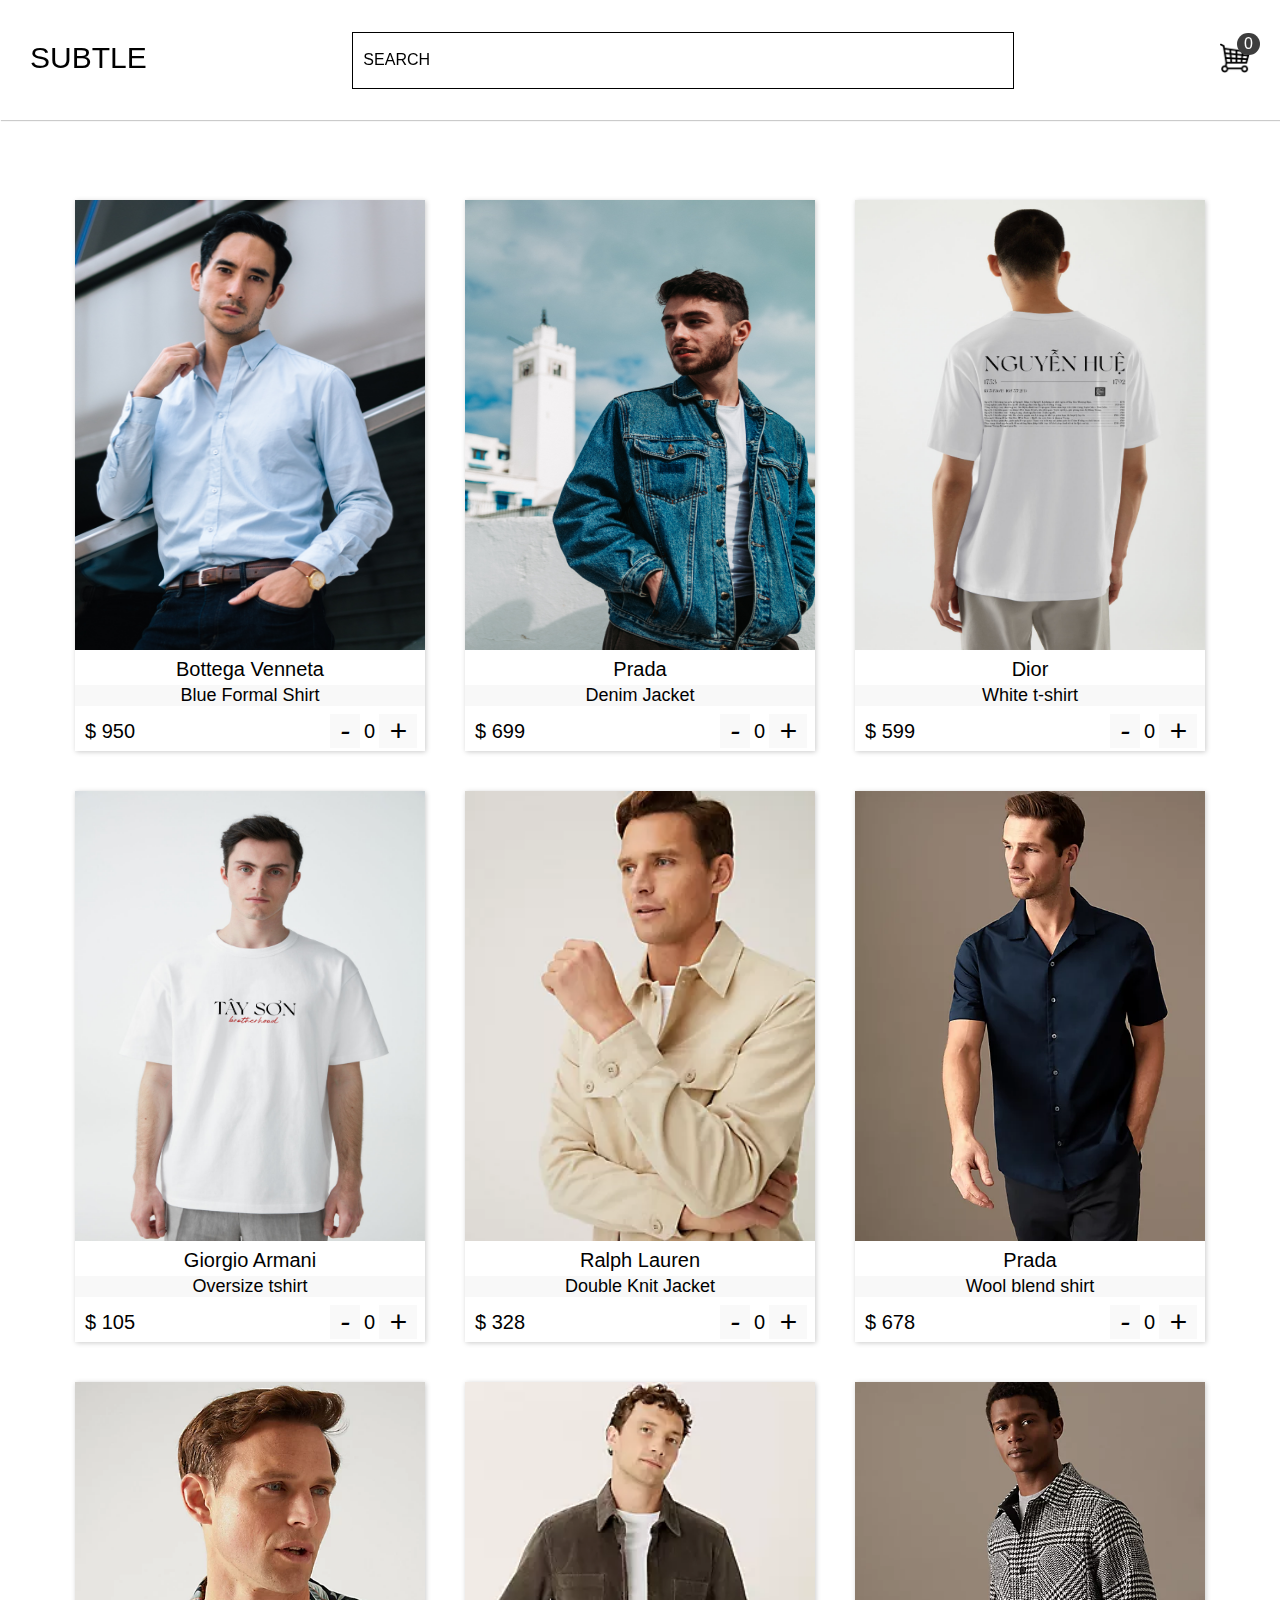
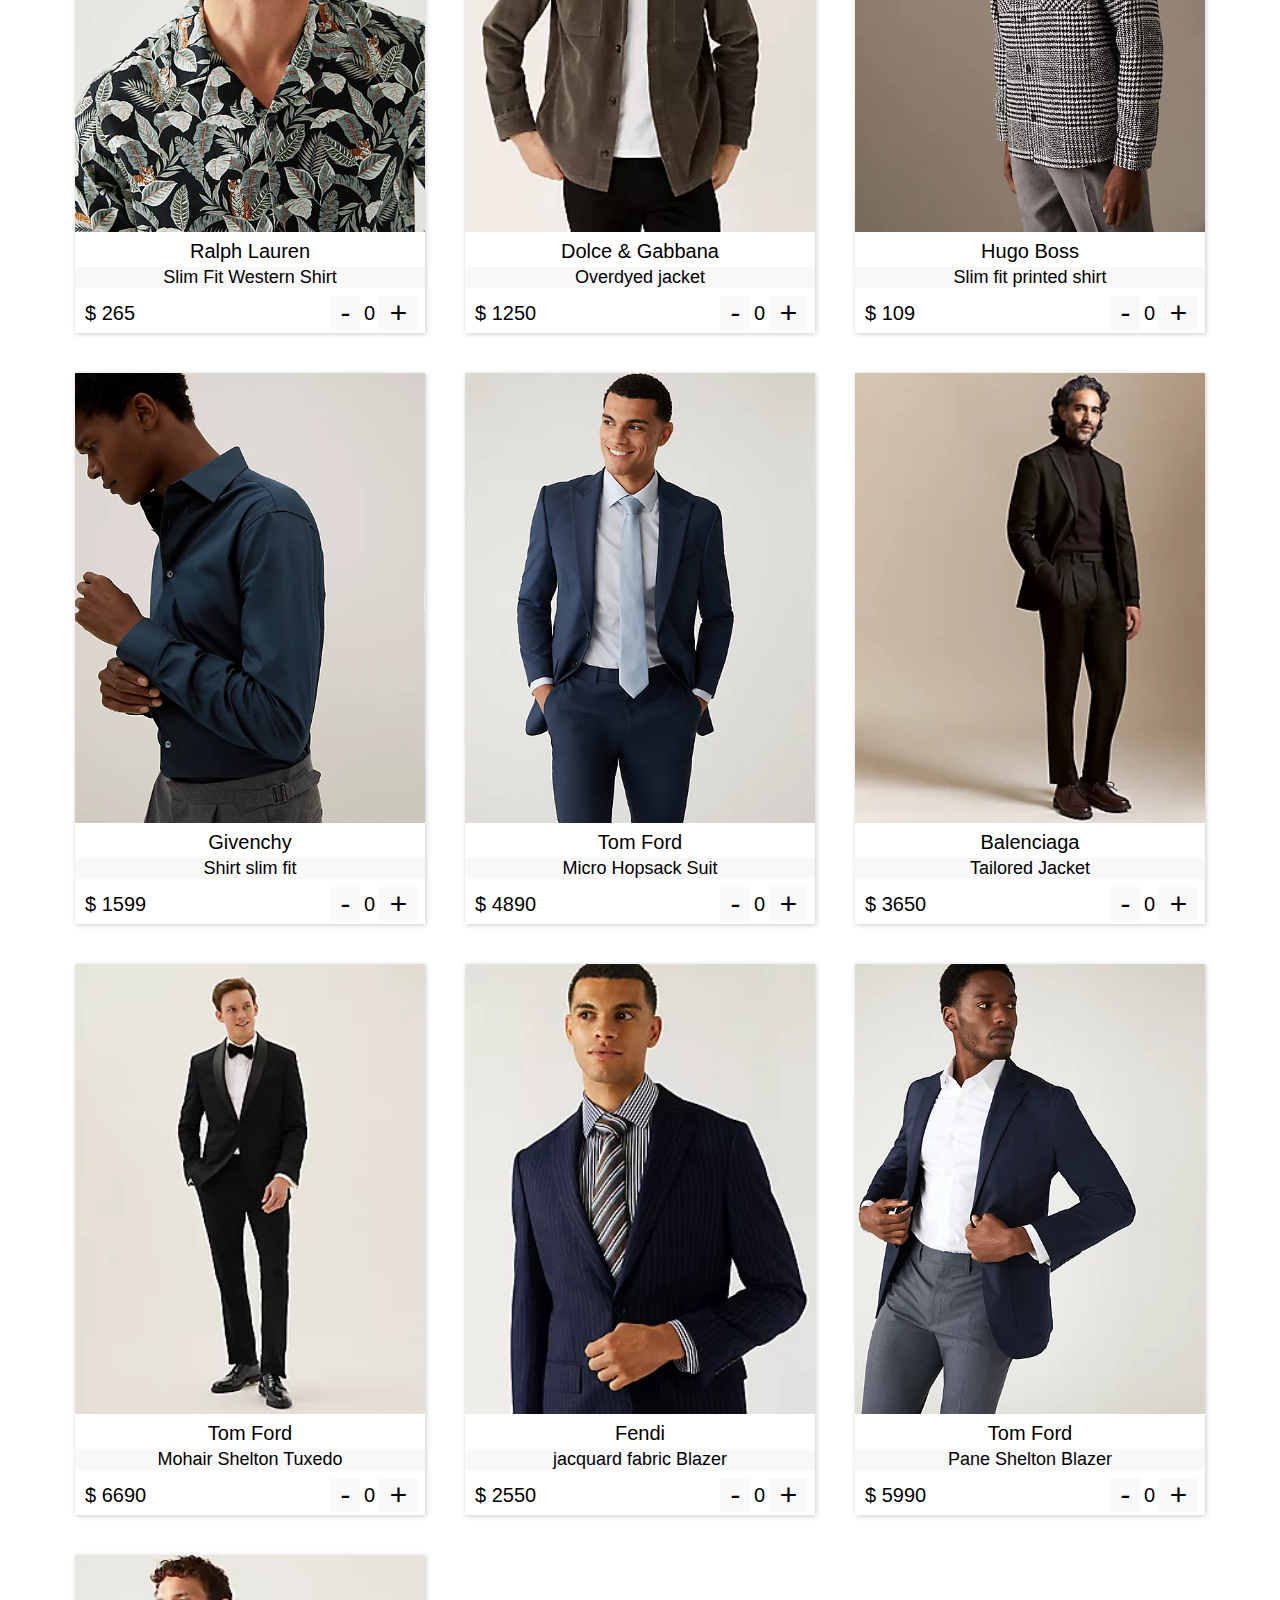
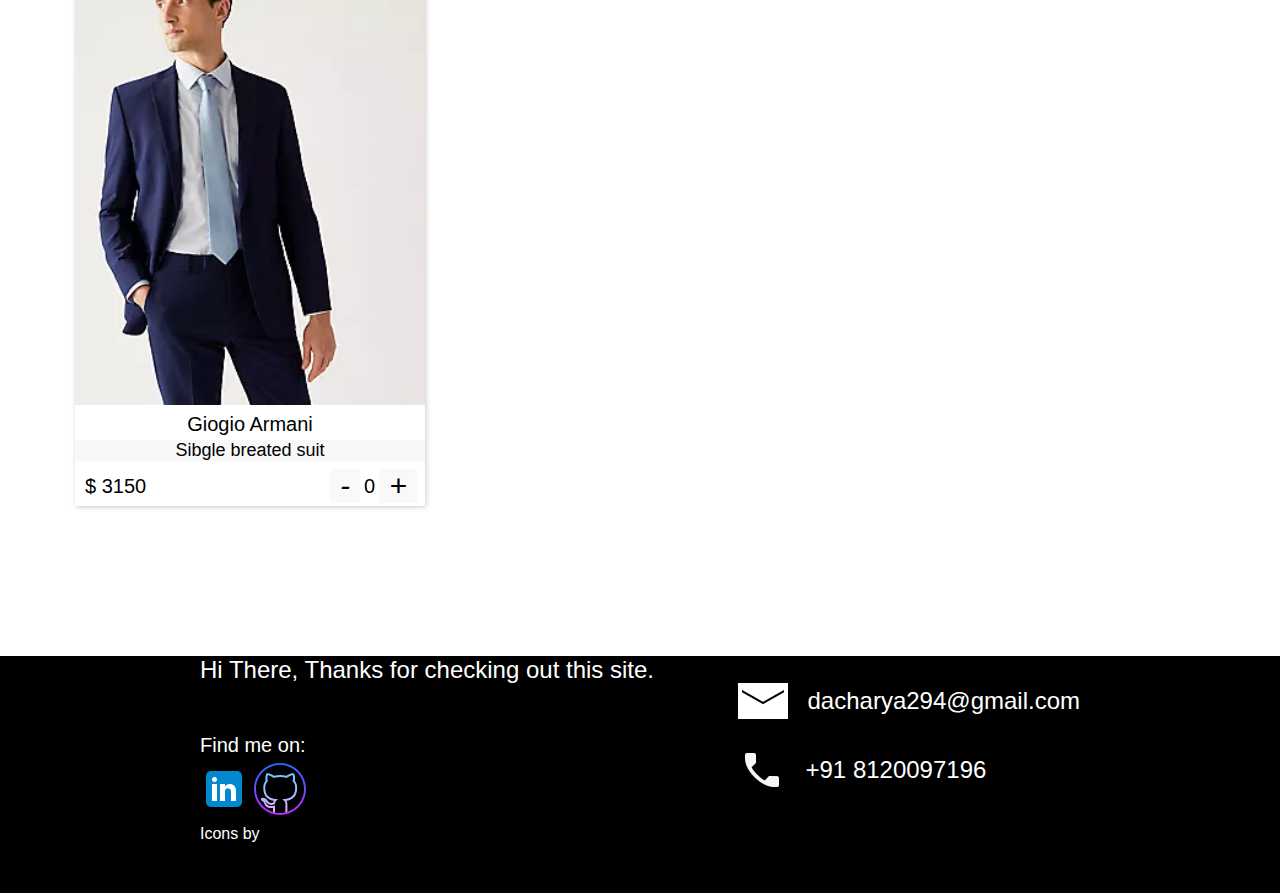
<file: index.html>
<!DOCTYPE html>
<html lang="en">
<head>
    <meta charset="UTF-8">
    <meta name="viewport" content="width=device-width, initial-scale=1.0">
    <title>SUBTLE</title>
    <link rel="stylesheet" href="style.css">
    <script defer src="data.js"></script>
    <script defer src="script.js"></script>
</head>
<body>
    
    <navbar class="nav">
        
            <div class="logo">SUBTLE</div>
            <div>
                <input class="search" placeholder="SEARCH">
            </div>
            <a href="cartPage.html">
                <div class="cart">
                    <div class="shop-cart">
                        <img class="cart-image" src="/images/1413908.png">
                    </div>
                    <div id="cart-count">0</div>
                </div>
            </a>
      
    </navbar>

    <div class="shop" id="shop">
        
        
    </div>

    <footer class="footer">
        <div>
            <div class="footer-message-1">Hi There, Thanks for checking out this site.</div>
            <div class="footer-message-2">Find me on:</div>
            <div class="icons">
                <a href="https://www.linkedin.com/in/divyansh-acharya-870a661bb/"><img  src="images/icons8-linkedin-48.svg" alt="" class="Linkedin"></a>
                <a href="https://github.com/DA-11"><img  src="images/icons8-github-64.svg" alt="" class="Github"></a>
            </div>
            <a target="_blank" href="https://icons8.com/icon/13930/linkedin"></a>Icons by <a target="_blank" href="https://icons8.com"></a>

        </div>
        <div class="contact-info"> 
            <div class="gmail">
                <img class="img" src="images/icons8-mail-50.png"> 
                <div>dacharya294@gmail.com</div>
            </div>
            <div class="Contactno">
                <img class="img" src="images/icons8-phone-48.png">
                <div>+91 8120097196</div>
            </div>
        </div>

    </footer>
    
</body>
</html>
</file>
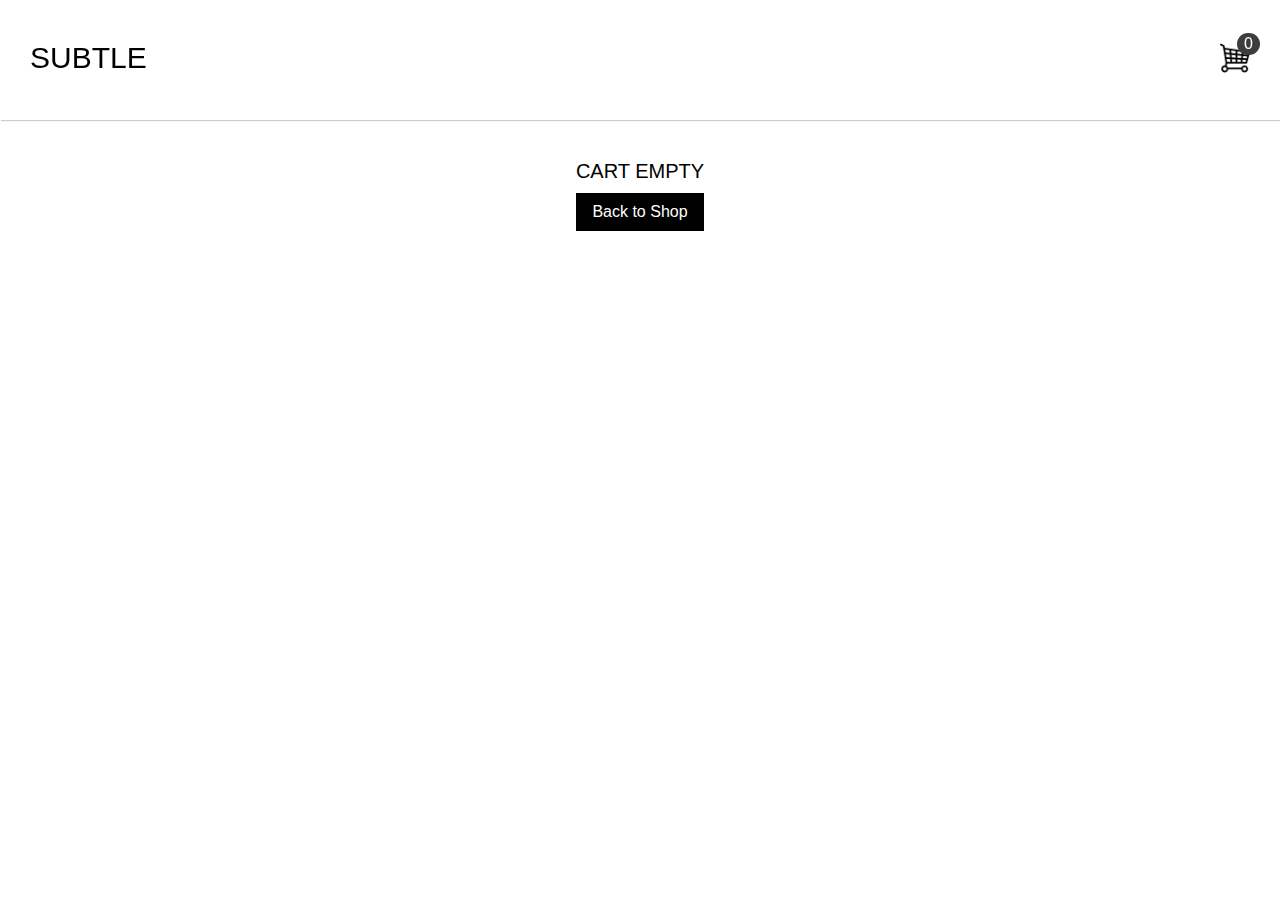
<file: cartPage.html>
<!DOCTYPE html>
<html lang="en">
<head>
    <meta charset="UTF-8">
    <meta name="viewport" content="width=device-width, initial-scale=1.0">
    <title>Cart</title>
    <link rel="stylesheet" href="style.css">
    <script defer src="data.js"></script>
    <script defer src="cartScript.js"></script>

</head>
<body>
    <navbar class="nav">
        <a href="index.html">
            <div class="logo">SUBTLE</div>
        </a>
            <div class="cart">
                <div class="shop-cart">
                    <img class="cart-image" src="/images/1413908.png">
                </div>
                <div id="cart-count">0</div>
            </div>
       
    </navbar>

    <div id="cart-info-label" class="cart-info-label"></div>
        
    </div>

    <div id="bag" class="bag">
    

    
    </div>
</body>


</html>
</file>
<file: style.css>
body{
    font-family: sans-serif;
    margin: 0;
    padding: 0;
}

h4{
    margin: 0;
    padding: 0;
}

p{
    padding: 0;
    margin: 0;
}

a{
    text-decoration: none;
    color: black;
}

.nav{
    background-color: white;
    z-index: 1000;
    left: 0px;
    right: 0px;
    top: 0px;
    height: 60px;
    display: flex;
    position: fixed;
    padding: 30px;
    justify-content: space-between;
    align-items: center;
    transition: all 0.3s; 
    box-shadow: 1px 1px 1px rgba(0, 0, 0, 0.205);
}

.logo{
    margin-bottom: 4px;
    font-size: 30px;
    cursor: pointer;
    transition: all 0.3s;
}

.logo:hover{
    font-size: 32px;
}

.cart{
    position: relative;
}

.cart-image{
    cursor: pointer;
    width: 30px;
}

.search{
    background-color: rgba(0, 0, 0, 0);
    flex: 1;
    padding:20px 10px 20px 10px;
    width: 50vw;
    border: 0.5px solid black;
    transition: all 0.3s;
}

.search::placeholder{
    color: rgb(0, 0, 0);
    font-size: 16px;
}



.cart-button{
    background-color:  rgba(90, 89, 89, 0.315);
    cursor: pointer;
    border:0px;
}

#cart-count{
    padding:2px 7px 2px 7px;
    right: -10px;
    top: -10px;
    position: absolute;
    background-color: rgb(61, 61, 61);
    color:white;
    border-radius: 12px;
}

.shop{
    
   margin-top: 200px;
   display: grid;
   grid-template-columns: repeat(4,350px);
   gap:40px;
   justify-content: center;
}

@media (max-width: 1550px) {
    .shop {
      grid-template-columns: repeat(3, 350px);
    }
}

@media (max-width: 1200px) {
    .shop {
      grid-template-columns: repeat(2, 350px);
    }
}


@media (max-width: 750px) {
    .shop {
      grid-template-columns: repeat(1, 350px);
    }

    .nav{
        padding: 20px;
    }
}

.item{
    border: none;
    box-shadow: 1px 1px 5px rgba(0, 0, 0, 0.205);
}

.clothing-article-img{
    width: 100%;
    height: 450px;
}

.clothing-item-name{
    margin-top: 4px;
    text-align: center;
    margin-bottom: 4px;
    font-weight: 500;
    font-size: 20px;
}

.price-item-count{
    padding-right: 45px;
    padding-bottom: 3px;
    align-items: center;
    display: flex;
    justify-content: space-between;
}

.clothing-item-count{
    display: flex;
    align-items: center;
    width: 50px;
    justify-content: space-between;
}

.clothing-item-desc{
    text-align: center;
    margin-bottom: 8px;
    font-size: 18px;
    background-color: rgba(0, 0, 0, 0.027);
    transition: all 0.3s;
}

.clothing-item-desc:hover{
    font-size: 22px;
    background-color: rgba(0, 0, 0, 0.774);
    color: white;
}

#clothing-item-decrement, #clothing-item-increment{
    padding: 0px 10px 0px 10px;
    cursor: pointer;
    font-size: 30px;
    border: none;
    background: none;
    background-color: rgba(128, 128, 128, 0.048);
}

.quantity{
    margin: 0px 4px 0px 4px;
    font-weight: 500;
    font-size: 20px;
}

.price{
    font-size: 20px;
    margin-left: 10px;
}

.cart-info-label{

    margin-top:160px;
    text-align: center;
    font-size: 20px;
    font-weight: 500;
}

.btn{
    margin-top: 10px;
    color: white;
    background-color: black;
    border: none;
    padding: 10px 16px;
    font-size: 16px;
    cursor: pointer;
    transition: all 0.3s;
}

.btn:hover{
    background-color: white;
    color: black;
    border: 0.5px solid black;
    font-size: 18px;
}

.cart-items-info{
    margin-right: 30px;
    margin-left: 30px;
    display: flex;
    justify-content: center;
}
.bag{
    display: flex;
    flex-direction: column;
    align-items: center;
}

.itemInBag{
    margin-top: 30px;
    border: none;
    box-shadow: 1px 1px 5px rgba(0, 0, 0, 0.205);
    width: 400px;
    height: 200px;
    display: flex;
}


.checkout-item-img{
    border: 0.5px solid rgba(0, 0, 0, 0.438);
    width: 100%;
    height: 100%;
}

.checkout-info{
    padding:6px;
    flex: 1;
    display: flex;
    flex-direction: column;
    justify-content: space-between;
}

.checkout-item-name-price{
    display: flex;
    justify-content: space-between;
}

.checkout-itemname {
    font-size: 18px;
    font-weight: 600;
}

.checkout-item-desc{
    font-size: 16px;
    font-weight: 500;
}

.checkout-item-remove{
    font-size: 16px;
    padding: 3px;
    color: rgb(0, 0, 0);
    cursor: pointer;
    transition: all 0.3s;
}

.checkout-item-remove:hover{
    box-shadow: 1px 1px 5px rgba(0, 0, 0, 0.205);
    font-size: 18px;
}

.checkout-item-price-and-total{
    display: flex;
    justify-content: space-between;
    align-items: center;
}

.checkout-item-total{
    box-shadow: 1px 1px 3px rgba(0, 0, 0, 0.205);
    padding: 3px 6px;
}

.footer{
    display: flex;
    background-color: black;
    color: white;
    margin-top: 150px;
    justify-content: space-between;
    padding: 0px 200px 50px 200px;
}

.footer-message-1{
    font-size: 24px;
    font-family: Arial, Helvetica, sans-serif;
}

.footer-message-2{
    margin-top: 50px;
    font-size: 20px;
}

.icons{
    display: flex;
    align-items: center;
}

.contact-info{
    font-size: 24px;
}

.footer-message-3{
    margin-bottom: 10px;
}

.gmail, .Contactno{
    margin-top: 20px;
    display: flex;
    align-items: center;
}

.img{
    margin-right: 20px;
    display: inline;
}
</file>
